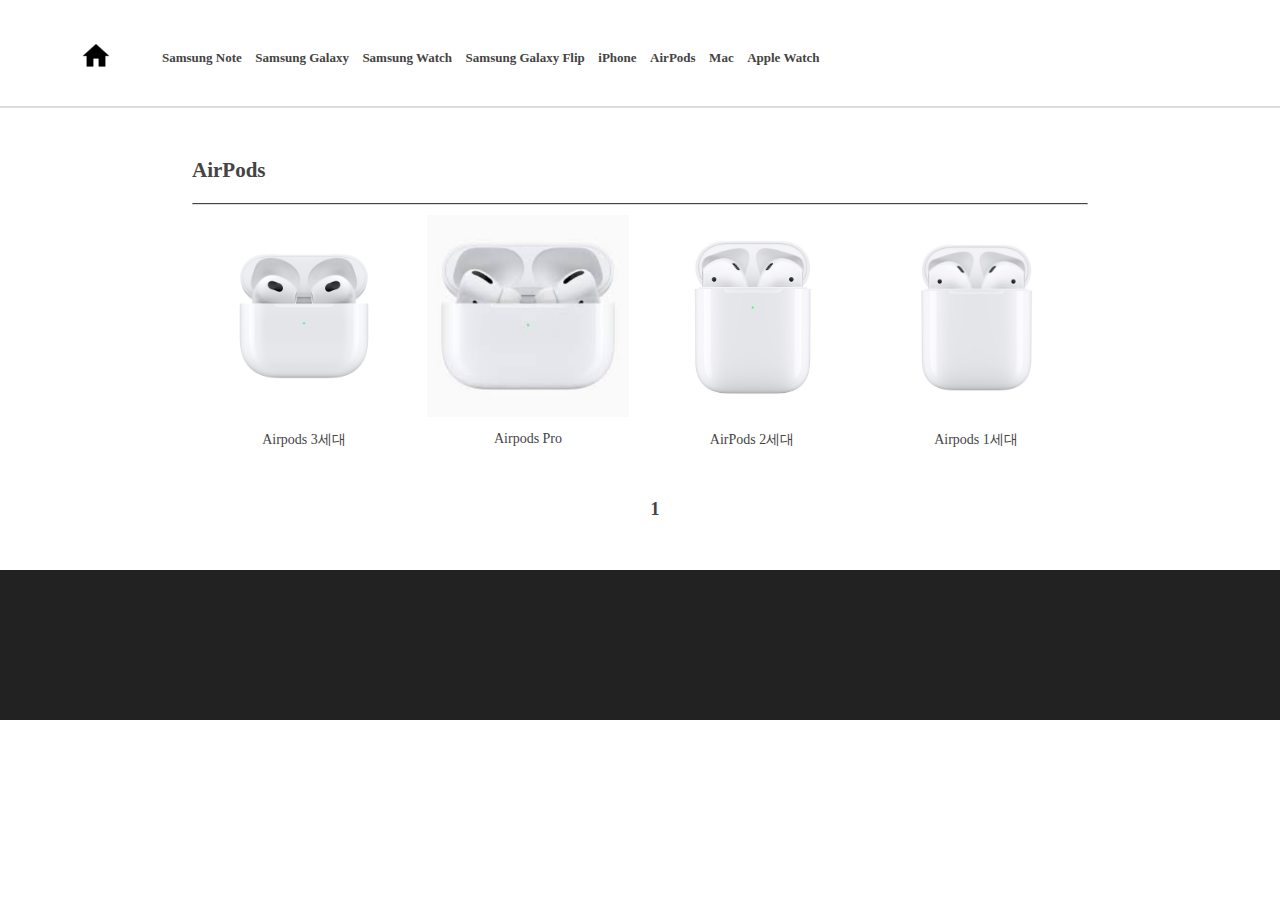
<file: iApod.html>
<!DOCTYPE html>
<html lang="ko">
<head>
  <meta charset="UTF-8">
  <meta http-equiv="X-UA-Compatible" content="IE=edge">
  <meta name="viewport" content="width=device-width, initial-scale=1.0">
  <title>AirPods</title>
  <link href="./css/common.css" rel="stylesheet" type="text/css">
  <link href="./css/header.css" rel="stylesheet" type="text/css">
  <link href="./css/SGF.css" rel="stylesheet" type="text/css">
</head>
<body>
  <div id="container">
    <div id="header_top">
    </div>
    <header>
      <div id="header_left">
        <div id="main_logo"><a href="index.html"><img src="main_img/-home_90315.png"></a></div>
        <ul id="top_menu">
          <ul class="navi">
            <li><a href="./SN.html">Samsung Note</a></li>  
            <li><a href="./SG.html">Samsung Galaxy</a></li>
            <li><a href="./SW.html">Samsung Watch</a></li>
            <li><a href="./SGF.html">Samsung Galaxy Flip</a></li>
            <li><a href="./iP.html">iPhone</a></li>
            <li><a href="./iApod.html">AirPods</a></li>
            <li><a href="./iMac.html">Mac</a></li>
            <li><a href="./iAW.html">Apple Watch</a></li>
            
          </ul>
      </div>  
    </header>

    <main>
      <h2 id="title">AirPods</h2>
      <div id="list_category">
      </div>
      <div id="goods_list">
        <ul>
          <li>
            <div class="goods_img"><a href="https://www.apple.com/kr/airpods-3rd-generation/"><img src="./iP_img/Ap3nd.jpg"></a></div>
            <div class="goods_name"><a href="#">Airpods 3세대</a></div>
          </li>
          <li>
            <div class="goods_img"><a href="https://www.apple.com/kr/airpods-pro/"><img src="./iP_img/Appro_ccexpress.jpeg"></a></div>
            <div class="goods_name"><a href="#">Airpods Pro</a></div>
          </li>
          <li>
            <div class="goods_img"><a href="https://www.apple.com/kr/airpods-2nd-generation/"><img src="./iP_img/Ap2nd.jpg"></a></div>
            <div class="goods_name"><a href="#">AirPods 2세대</a></div>
          </li>
          <li>
            <div class="goods_img"><a href="https://support.apple.com/kb/SP750?locale=ko_KR"><img src="./iP_img/Ap1st.jpg"></a></div>
            <div class="goods_name"><a href="#">Airpods 1세대</a></div>
          </li>
          <div class="clear"></div>
        </ul>
      </div>
      <div id="page_list">
        <span><a href="#">1</a></span>
      </div>
    </main>
    <div class="clear"></div>
    <footer>
    </footer>
  </div>
</body>
</html>
</file>
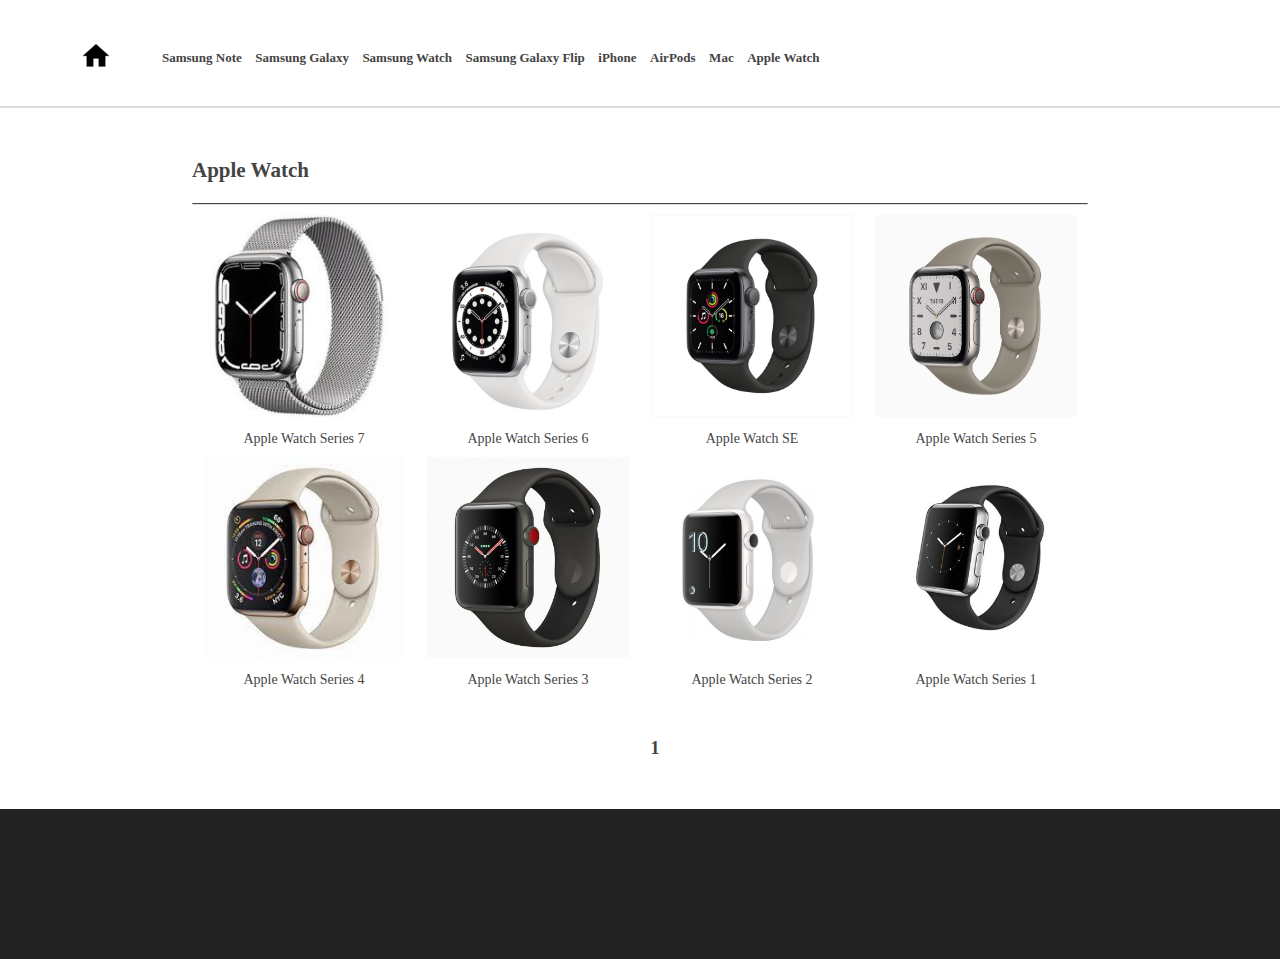
<file: iAW.html>
<!DOCTYPE html>
<html lang="ko">
<head>
  <meta charset="UTF-8">
  <meta http-equiv="X-UA-Compatible" content="IE=edge">
  <meta name="viewport" content="width=device-width, initial-scale=1.0">
  <title>Apple Watch</title>
  <link href="./css/common.css" rel="stylesheet" type="text/css">
  <link href="./css/header.css" rel="stylesheet" type="text/css">
  <link href="./css/SGF.css" rel="stylesheet" type="text/css">
</head>
<body>
  <div id="container">
    <div id="header_top">
    </div>
    <header>
      <div id="header_left">
        <div id="main_logo"><a href="index.html"><img src="main_img/-home_90315.png"></a></div>
        <ul id="top_menu">
          <ul class="navi">
            <li><a href="./SN.html">Samsung Note</a></li>  
            <li><a href="./SG.html">Samsung Galaxy</a></li>
            <li><a href="./SW.html">Samsung Watch</a></li>
            <li><a href="./SGF.html">Samsung Galaxy Flip</a></li>
            <li><a href="./iP.html">iPhone</a></li>
            <li><a href="./iApod.html">AirPods</a></li>
            <li><a href="./iMac.html">Mac</a></li>
            <li><a href="./iAW.html">Apple Watch</a></li>
            
          </ul>
      </div> 
    </header>

    <main>
      <h2 id="title">Apple Watch</h2>
      <div id="list_category">
      </div>
      <div id="goods_list">
        <ul>
          <li>
            <div class="goods_img"><a href="https://www.apple.com/kr/apple-watch-series-7/"><img src="./iP_img/iaw7.jpg"></a></div>
            <div class="goods_name"><a href="#">Apple Watch Series 7</a></div>
          </li>
          <li>
            <div class="goods_img"><a href="https://www.apple.com/kr/apple-watch-series-6/"><img src="./iP_img/iaw6.jpg"></a></div>
            <div class="goods_name"><a href="#">Apple Watch Series 6</a></div>
          </li>
          <li>
            <div class="goods_img"><a href="https://www.apple.com/kr/apple-watch-se/"><img src="./iP_img/iawse.jpg"></a></div>
            <div class="goods_name"><a href="#">Apple Watch SE</a></div>
          </li>
          <li>
            <div class="goods_img"><a href="https://support.apple.com/kb/SP808?viewlocale=ko_KR&locale=en_US"><img src="./iP_img/iaw5.jpg"></a></div>
            <div class="goods_name"><a href="#">Apple Watch Series 5</a></div>
          </li>
          <div class="clear"></div>
          <li>
            <div class="goods_img"><a href="https://support.apple.com/kb/SP778?viewlocale=ko_KR&locale=ko_KR"><img src="./iP_img/iaw4.jpg"></a></div>
            <div class="goods_name"><a href="#">Apple Watch Series 4</a></div>
          </li>
          <li>
            <div class="goods_img"><a href="https://www.apple.com/kr/apple-watch-series-3/"><img src="./iP_img/iaw3_ccexpress.jpeg"></a></div>
            <div class="goods_name"><a href="#">Apple Watch Series 3</a></div>
          </li>
          <li>  
            <div class="goods_img"><a href="https://support.apple.com/kb/SP746?viewlocale=ko_KR&locale=pl_PL"><img src="./iP_img/iaw2_ccexpress.jpeg"></a></div>
            <div class="goods_name"><a href="#">Apple Watch Series 2</a></div>
          </li>
          <li>
            <div class="goods_img"><a href="https://support.apple.com/kb/SP736?viewlocale=ko_KR&locale=fr_CH"><img src="./iP_img/iaw1.jpg"></a></div>
            <div class="goods_name"><a href="#">Apple Watch Series 1</a></div>
          </li>
          <div class="clear"></div>
        </ul>
      </div>
      <div id="page_list">
        <span><a href="#">1</a></span>
      </div>
    </main>
    <div class="clear"></div>
    <footer>
    </footer>
  </div>
</body>
</html>
</file>
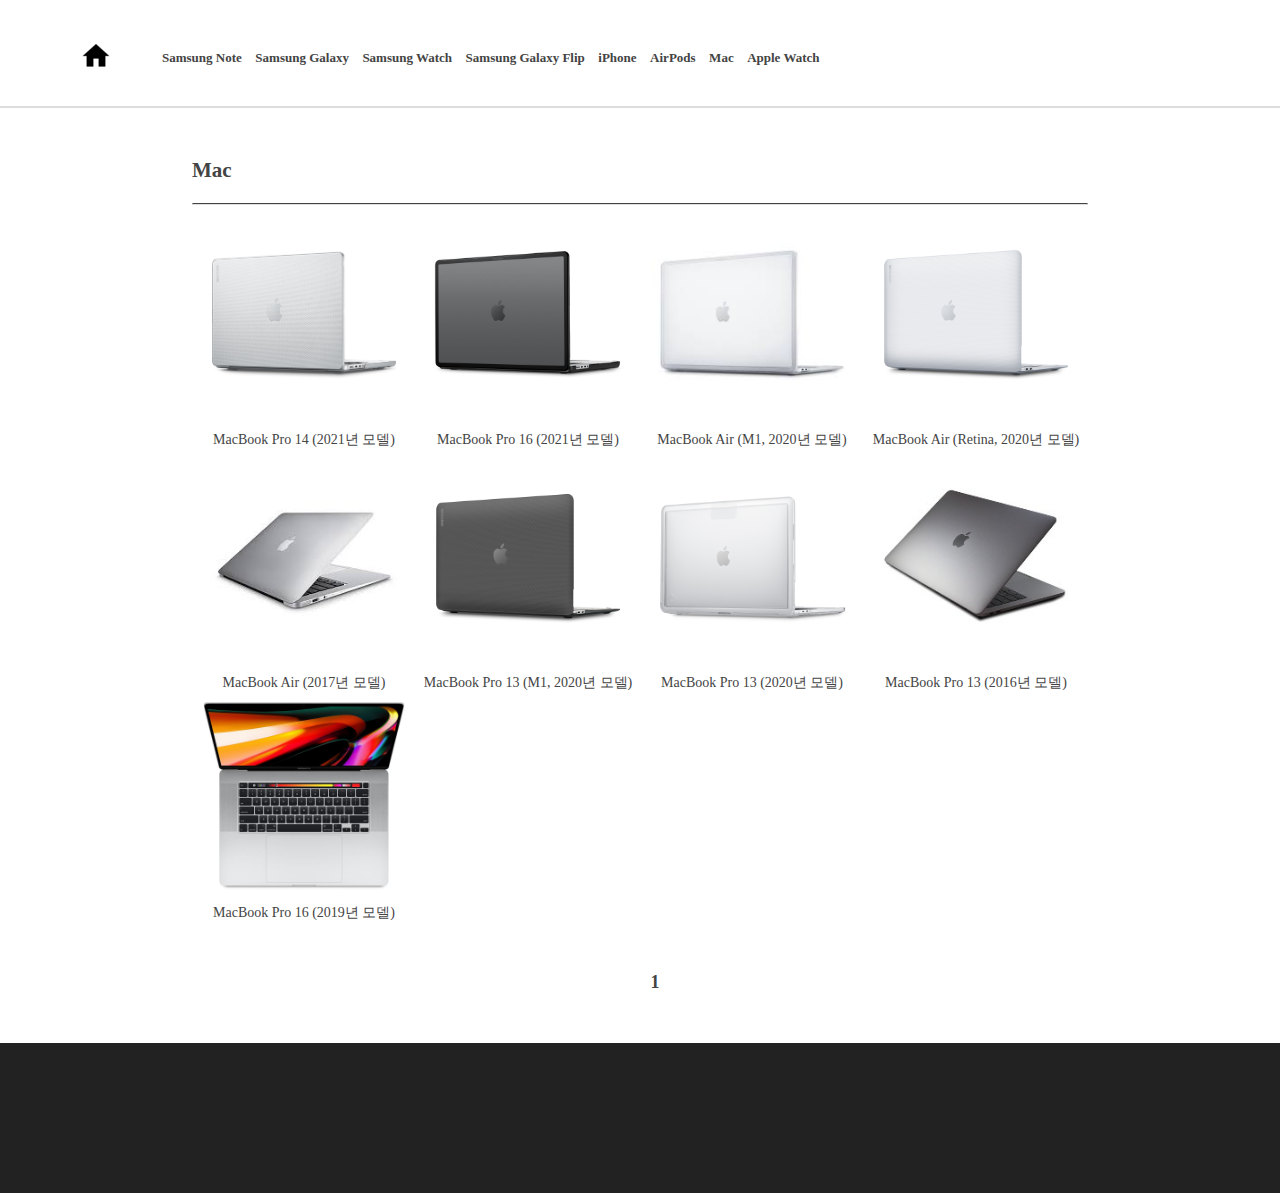
<file: iMac.html>
<!DOCTYPE html>
<html lang="ko">
<head>
  <meta charset="UTF-8">
  <meta http-equiv="X-UA-Compatible" content="IE=edge">
  <meta name="viewport" content="width=device-width, initial-scale=1.0">
  <title>iMac</title>
  <link href="./css/common.css" rel="stylesheet" type="text/css">
  <link href="./css/header.css" rel="stylesheet" type="text/css">
  <link href="./css/SGF.css" rel="stylesheet" type="text/css">
</head>
<body>
  <div id="container">
    <div id="header_top">
    </div>
    <header>
      <div id="header_left">
        <div id="main_logo"><a href="index.html"><img src="main_img/-home_90315.png"></a></div>
        <ul id="top_menu">
          <ul class="navi">
            <li><a href="./SN.html">Samsung Note</a></li>  
            <li><a href="./SG.html">Samsung Galaxy</a></li>
            <li><a href="./SW.html">Samsung Watch</a></li>
            <li><a href="./SGF.html">Samsung Galaxy Flip</a></li>
            <li><a href="./iP.html">iPhone</a></li>
            <li><a href="./iApod.html">AirPods</a></li>
            <li><a href="./iMac.html">Mac</a></li>
            <li><a href="./iAW.html">Apple Watch</a></li>
            
          </ul>
      </div>
    </header>

    <main>
      <h2 id="title">Mac</h2>
      <div id="list_category">
      </div>
      <div id="goods_list">
        <ul>
          <li>
            <div class="goods_img"><a href="https://www.apple.com/kr/macbook-pro-14-and-16/"><img src="./iP_img/mbpro142021.jpg"></a></div>
            <div class="goods_name"><a href="#">MacBook Pro 14 (2021년 모델)</a></div>
          </li>
          <li>
            <div class="goods_img"><a href="https://www.apple.com/kr/macbook-pro-14-and-16/"><img src="./iP_img/mbp162021.jpg"></a></div>
            <div class="goods_name"><a href="#">MacBook Pro 16 (2021년 모델)</a></div>
          </li>
          <li>
            <div class="goods_img"><a href="https://www.apple.com/kr/macbook-air/"><img src="./iP_img/mbam2020.jpg"></a></div>
            <div class="goods_name"><a href="#">MacBook Air (M1, 2020년 모델)</a></div>
          </li>
          <li>
            <div class="goods_img"><a href="https://support.apple.com/ko-kr/HT201862"><img src="./iP_img/mbar2020.jpg"></a></div>
            <div class="goods_name"><a href="#">MacBook Air (Retina, 2020년 모델)</a></div>
          </li>
          <div class="clear"></div>
          <li>
            <div class="goods_img"><a href="https://support.apple.com/ko-kr/HT201862"><img src="./iP_img/mba2017.jpg"></a></div>
            <div class="goods_name"><a href="#">MacBook Air (2017년 모델)</a></div>
          </li>
          <li>
            <div class="goods_img"><a href="https://www.apple.com/kr/macbook-pro-13/"><img src="./iP_img/mbp13m12020.jpg"></a></div>
            <div class="goods_name"><a href="#">MacBook Pro 13 (M1, 2020년 모델)</a></div>
          </li>
          <li>
            <div class="goods_img"><a href="https://support.apple.com/kb/SP818?locale=ko_KR"><img src="./iP_img/mbp132020.jpg"></a></div>
            <div class="goods_name"><a href="#">MacBook Pro 13 (2020년 모델)</a></div>
          </li>
          <li>
            <div class="goods_img"><a href="https://support.apple.com/kb/SP748?locale=ko_KR"><img src="./iP_img/mbp132016_ccexpress.jpeg"></a></div>
            <div class="goods_name"><a href="#">MacBook Pro 13 (2016년 모델)</a></div>
          </li>
          <div class="clear"></div>
          <li>
            <div class="goods_img"><a href="https://support.apple.com/kb/SP809?locale=ko_KR"><img src="./iP_img/mbp162019.jpeg"></a></div>
            <div class="goods_name"><a href="#">MacBook Pro 16 (2019년 모델)</a></div>
          </li>
          <div class="clear"></div>
        </ul>
      </div>
      <div id="page_list">
        <span><a href="#">1</a></span>
      </div>
    </main>
    <div class="clear"></div>
    <footer>
    </footer>
  </div>
</body>
</html>
</file>
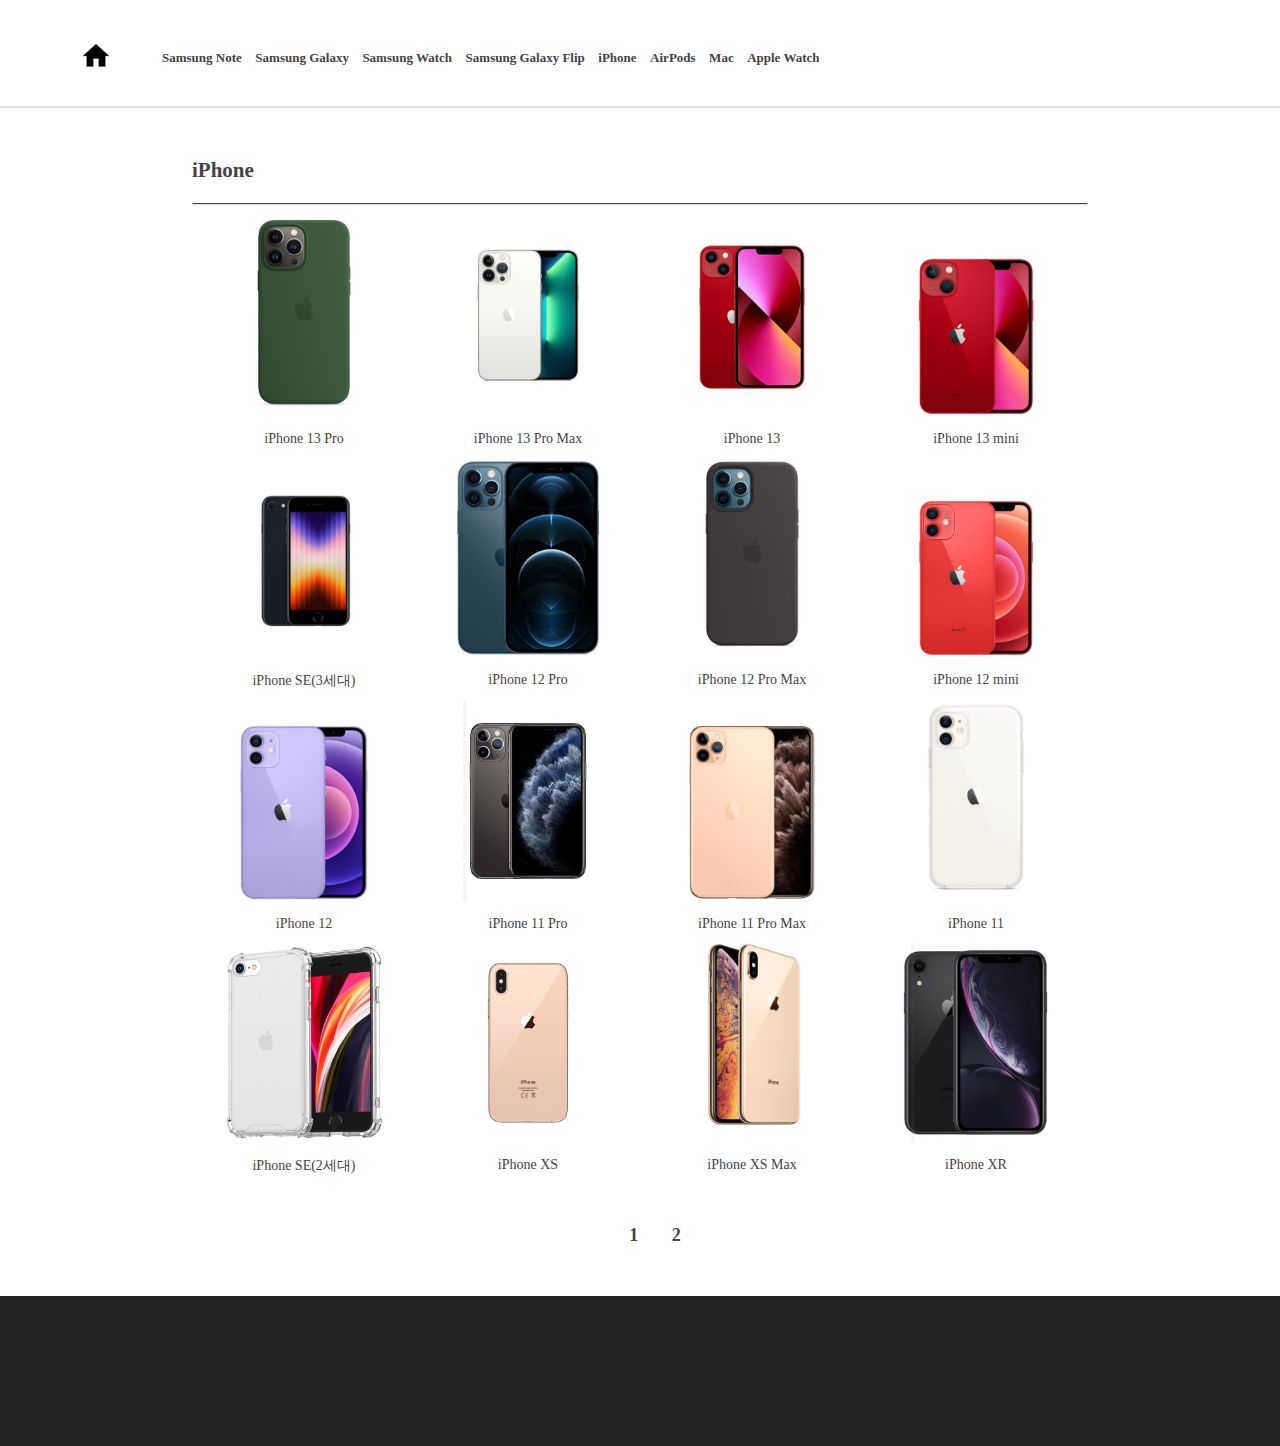
<file: iP.html>
<!DOCTYPE html>
<html lang="ko">
<head>
  <meta charset="UTF-8">
  <meta http-equiv="X-UA-Compatible" content="IE=edge">
  <meta name="viewport" content="width=device-width, initial-scale=1.0">
  <title>iPhone</title>
  <link href="./css/common.css" rel="stylesheet" type="text/css">
  <link href="./css/header.css" rel="stylesheet" type="text/css">
  <link href="./css/SGF.css" rel="stylesheet" type="text/css">
</head>
<body>
  <div id="container">
    <div id="header_top">
    </div>
    <header>
      <div id="header_left">
        <div id="main_logo"><a href="index.html"><img src="main_img/-home_90315.png"></a></div>
        <ul id="top_menu">
          <ul class="navi">
            <li><a href="./SN.html">Samsung Note</a></li>  
            <li><a href="./SG.html">Samsung Galaxy</a></li>
            <li><a href="./SW.html">Samsung Watch</a></li>
            <li><a href="./SGF.html">Samsung Galaxy Flip</a></li>
            <li><a href="./iP.html">iPhone</a></li>
            <li><a href="./iApod.html">AirPods</a></li>
            <li><a href="./iMac.html">Mac</a></li>
            <li><a href="./iAW.html">Apple Watch</a></li>
            
          </ul>
      </div>  
    </header>

    <main>
      <h2 id="title">iPhone</h2>
      <div id="list_category">
      </div>
      <div id="goods_list">
        <ul>
          <li>
            <div class="goods_img"><a href="https://www.apple.com/kr/iphone-13-pro/"><img src="./iP_img/ip13p.jpg"></a></div>
            <div class="goods_name"><a href="#">iPhone 13 Pro</a></div>
          </li>
          <li>
            <div class="goods_img"><a href="https://www.apple.com/kr/iphone-13-pro/"><img src="./iP_img/ip13pm.jpg"></a></div>
            <div class="goods_name"><a href="#">iPhone 13 Pro Max</a></div>
          </li>
          <li>
            <div class="goods_img"><a href="https://www.apple.com/kr/iphone-13/"><img src="./iP_img/ip13__ccexpress.jpeg"></a></div>
            <div class="goods_name"><a href="#">iPhone 13</a></div>
          </li>
          <li>
            <div class="goods_img"><a href="https://www.apple.com/kr/iphone-13/"><img src="./iP_img/ip13m_ccexpress.jpeg"></a></div>
            <div class="goods_name"><a href="#">iPhone 13 mini</a></div>
          </li>
          <div class="clear"></div>
          <li>
            <div class="goods_img"><a href="https://www.apple.com/kr/iphone-se/"><img src="./iP_img/ipse3_ccexpress.jpeg"></a></div>
            <div class="goods_name"><a href="#">iPhone SE(3세대)</a></div>
          </li>
          <li>
            <div class="goods_img"><a href="https://support.apple.com/kb/SP831?locale=ko_KR"><img src="./iP_img/ip12p_ccexpress.jpeg"></a></div>
            <div class="goods_name"><a href="#">iPhone 12 Pro</a></div>
          </li>
          <li>
            <div class="goods_img"><a href="https://support.apple.com/kb/SP832?locale=ko_KR"><img src="./iP_img/ip12pm_ccexpress.jpeg"></a></div>
            <div class="goods_name"><a href="#">iPhone 12 Pro Max</a></div>
          </li>
          <li>
            <div class="goods_img"><a href="https://www.apple.com/kr/iphone-12/key-features/"><img src="./iP_img/ip12m_ccexpress.jpeg"></a></div>
            <div class="goods_name"><a href="#">iPhone 12 mini</a></div>
          </li>
          <div class="clear"></div>
          <li>
            <div class="goods_img"><a href="https://www.apple.com/kr/iphone-12/key-features/"><img src="./iP_img/ip12_ccexpress.jpeg"></a></div>
            <div class="goods_name"><a href="#">iPhone 12</a></div>
          </li>
          <li>
            <div class="goods_img"><a href="https://support.apple.com/kb/SP805?locale=ko_KR"><img src="./iP_img/ip11p.jpg"></a></div>
            <div class="goods_name"><a href="#">iPhone 11 Pro</a></div>
          </li>
          <li>
            <div class="goods_img"><a href="https://support.apple.com/kb/SP806?locale=ko_KR"><img src="./iP_img/ip11pm.jpg"></a></div>
            <div class="goods_name"><a href="#">iPhone 11 Pro Max</a></div>
          </li>
          <li>
            <div class="goods_img"><a href="https://www.apple.com/kr/iphone-11/specs/"><img src="./iP_img/ip11.jpg"></a></div>
            <div class="goods_name"><a href="#">iPhone 11</a></div>
          </li>
          <div class="clear"></div>
          <li>
            <div class="goods_img"><a href="https://support.apple.com/kb/SP820?locale=ko_KR"><img src="./iP_img/ipse2.jpg"></a></div>
            <div class="goods_name"><a href="#">iPhone SE(2세대)</a></div>
          </li>
          <li>
            <div class="goods_img"><a href="https://support.apple.com/kb/SP779?locale=ko_KR"><img src="./iP_img/ipxs.jpg"></a></div>
            <div class="goods_name"><a href="#">iPhone XS</a></div>
          </li>
          <li>
            <div class="goods_img"><a href="https://support.apple.com/kb/SP780?locale=ko_KR"><img src="./iP_img/ipxsm.jpg"></a></div>
            <div class="goods_name"><a href="#">iPhone XS Max</a></div>
          </li>
          <li>
            <div class="goods_img"><a href="https://support.apple.com/kb/SP781?locale=ko_KR"><img src="./iP_img/ipxr.jpg"></a></div>
            <div class="goods_name"><a href="#">iPhone XR</a></div>
          </li>
          <div class="clear"></div>
        </ul>
      </div>
      <div id="page_list">
        <span><a href="./iP.html">1</a></span>
        <span><a href="./iPp2.html">2</a></span>
      </div>
    </main>
    <div class="clear"></div>
    <footer>
    </footer>
  </div>
</body>
</html>
</file>
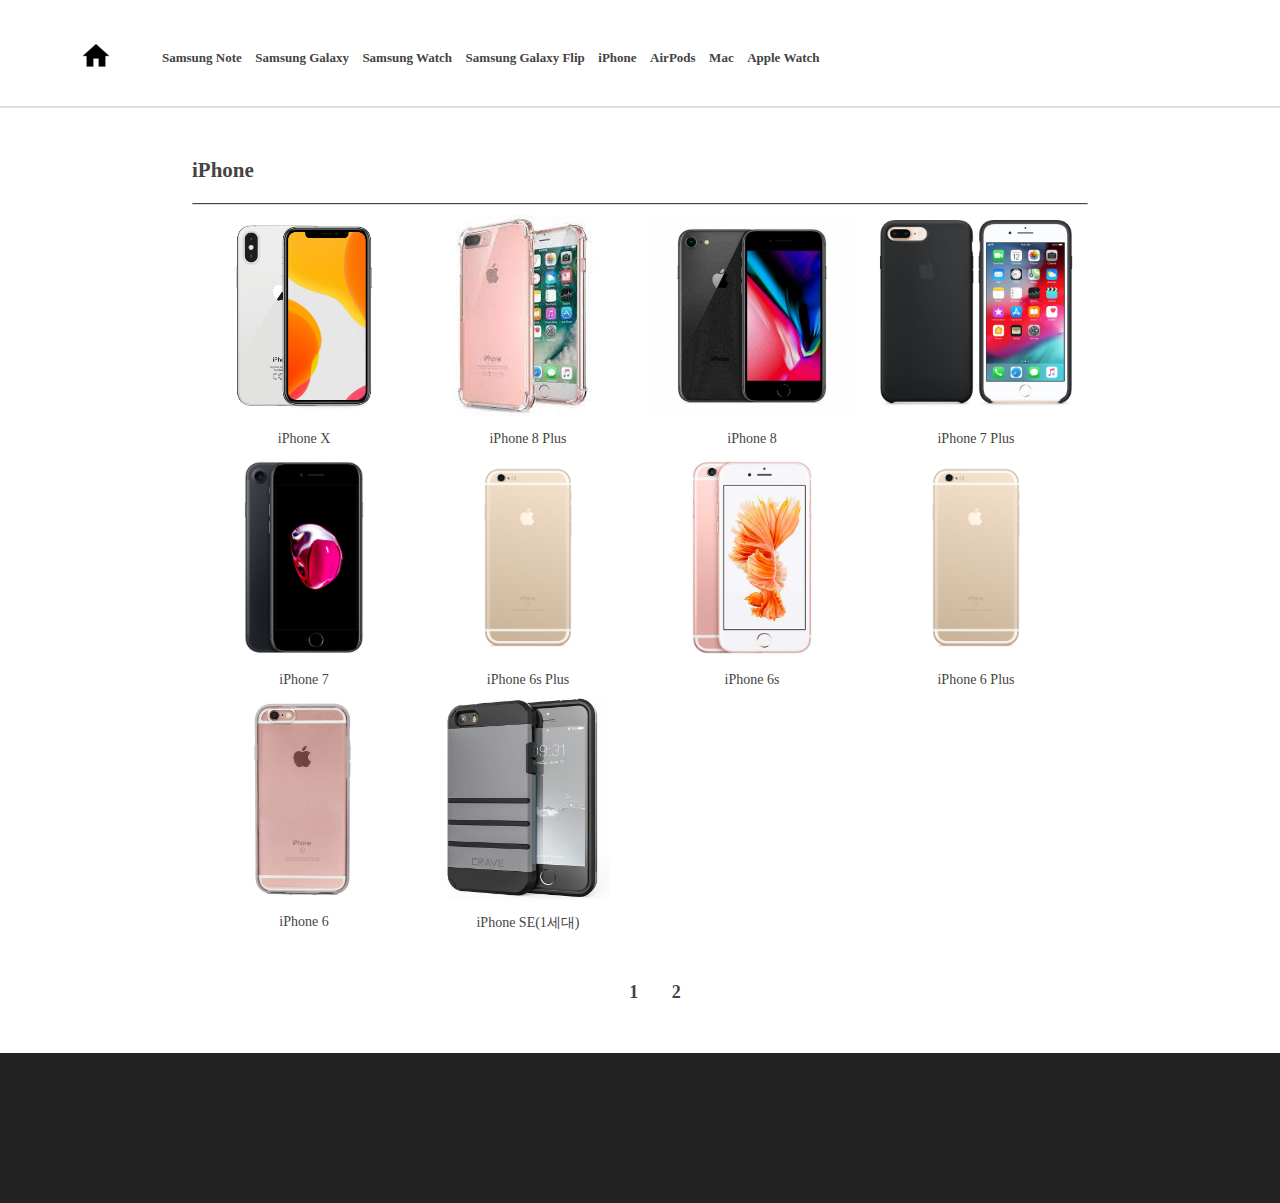
<file: iPp2.html>
<!DOCTYPE html>
<html lang="ko">
<head>
  <meta charset="UTF-8">
  <meta http-equiv="X-UA-Compatible" content="IE=edge">
  <meta name="viewport" content="width=device-width, initial-scale=1.0">
  <title>iPhone</title>
  <link href="./css/common.css" rel="stylesheet" type="text/css">
  <link href="./css/header.css" rel="stylesheet" type="text/css">
  <link href="./css/SGF.css" rel="stylesheet" type="text/css">
</head>
<body>
  <div id="container">
    <div id="header_top">
    </div>
    <header>
      <div id="header_left">
        <div id="main_logo"><a href="index.html"><img src="main_img/-home_90315.png"></a></div>
        <ul id="top_menu">
          <ul class="navi">
            <li><a href="./SN.html">Samsung Note</a></li>  
            <li><a href="./SG.html">Samsung Galaxy</a></li>
            <li><a href="./SW.html">Samsung Watch</a></li>
            <li><a href="./SGF.html">Samsung Galaxy Flip</a></li>
            <li><a href="./iP.html">iPhone</a></li>
            <li><a href="./iApod.html">AirPods</a></li>
            <li><a href="./iMac.html">Mac</a></li>
            <li><a href="./iAW.html">Apple Watch</a></li>
            
          </ul>
      </div>
    </header>

    <main>
      <h2 id="title">iPhone</h2>
      <div id="list_category">
      </div>
      <div id="goods_list">
        <ul>
          <li>
            <div class="goods_img"><a href="https://support.apple.com/kb/SP770?locale=ko_KR"><img src="./iP_img/ipx.jpg"></a></div>
            <div class="goods_name"><a href="#">iPhone X</a></div>
          </li>
          <li>
            <div class="goods_img"><a href="https://support.apple.com/kb/SP768?locale=ko_KR"><img src="./iP_img/ip8p.jpg"></a></div>
            <div class="goods_name"><a href="#">iPhone 8 Plus</a></div>
          </li>
          <li>
            <div class="goods_img"><a href="https://support.apple.com/kb/SP767?locale=ko_KR"><img src="./iP_img/ip8.jpg"></a></div>
            <div class="goods_name"><a href="#">iPhone 8</a></div>
          </li>
          <li>
            <div class="goods_img"><a href="https://support.apple.com/kb/SP744?locale=ko_KR"><img src="./iP_img/ip7p.jpg"></a></div>
            <div class="goods_name"><a href="#">iPhone 7 Plus</a></div>
          </li>
          <div class="clear"></div>
          <li>
            <div class="goods_img"><a href="https://support.apple.com/kb/SP743?locale=ko_KR"><img src="./iP_img/ip7.jpg"></a></div>
            <div class="goods_name"><a href="#">iPhone 7</a></div>
          </li>
          <li>
            <div class="goods_img"><a href="https://support.apple.com/kb/SP727?locale=ko_KR&viewlocale=ko_KR"><img src="./iP_img/ip6p.jpg"></a></div>
            <div class="goods_name"><a href="#">iPhone 6s Plus</a></div>
          </li>
          <li>
            <div class="goods_img"><a href="https://support.apple.com/kb/SP726?locale=ko_KR"><img src="./iP_img/ip6s.jpg"></a></div>
            <div class="goods_name"><a href="#">iPhone 6s</a></div>
          </li>
          <li>
            <div class="goods_img"><a href="https://support.apple.com/kb/sp706?locale=ko_KR"><img src="./iP_img/ip6p.jpg"></a></div>
            <div class="goods_name"><a href="#">iPhone 6 Plus</a></div>
          </li>
          <div class="clear"></div>
          <li>
            <div class="goods_img"><a href="https://support.apple.com/kb/SP705?locale=ko_KR"><img src="./iP_img/ip6.jpg"></a></div>
            <div class="goods_name"><a href="#">iPhone 6</a></div>
          </li>
          <li>
            <div class="goods_img"><a href="https://support.apple.com/kb/SP738?locale=ko_KR"><img src="./iP_img/ipse1.jpg"></a></div>
            <div class="goods_name"><a href="#">iPhone SE(1세대)</a></div>
          </li>
          <div class="clear"></div>
        </ul>
      </div>
      <div id="page_list">
        <span><a href="./iP.html">1</a></span>
        <span><a href="./iPp2.html">2</a></span>
      </div>
    </main>
    <div class="clear"></div>
    <footer>
    </footer>
  </div>
</body>
</html>
</file>
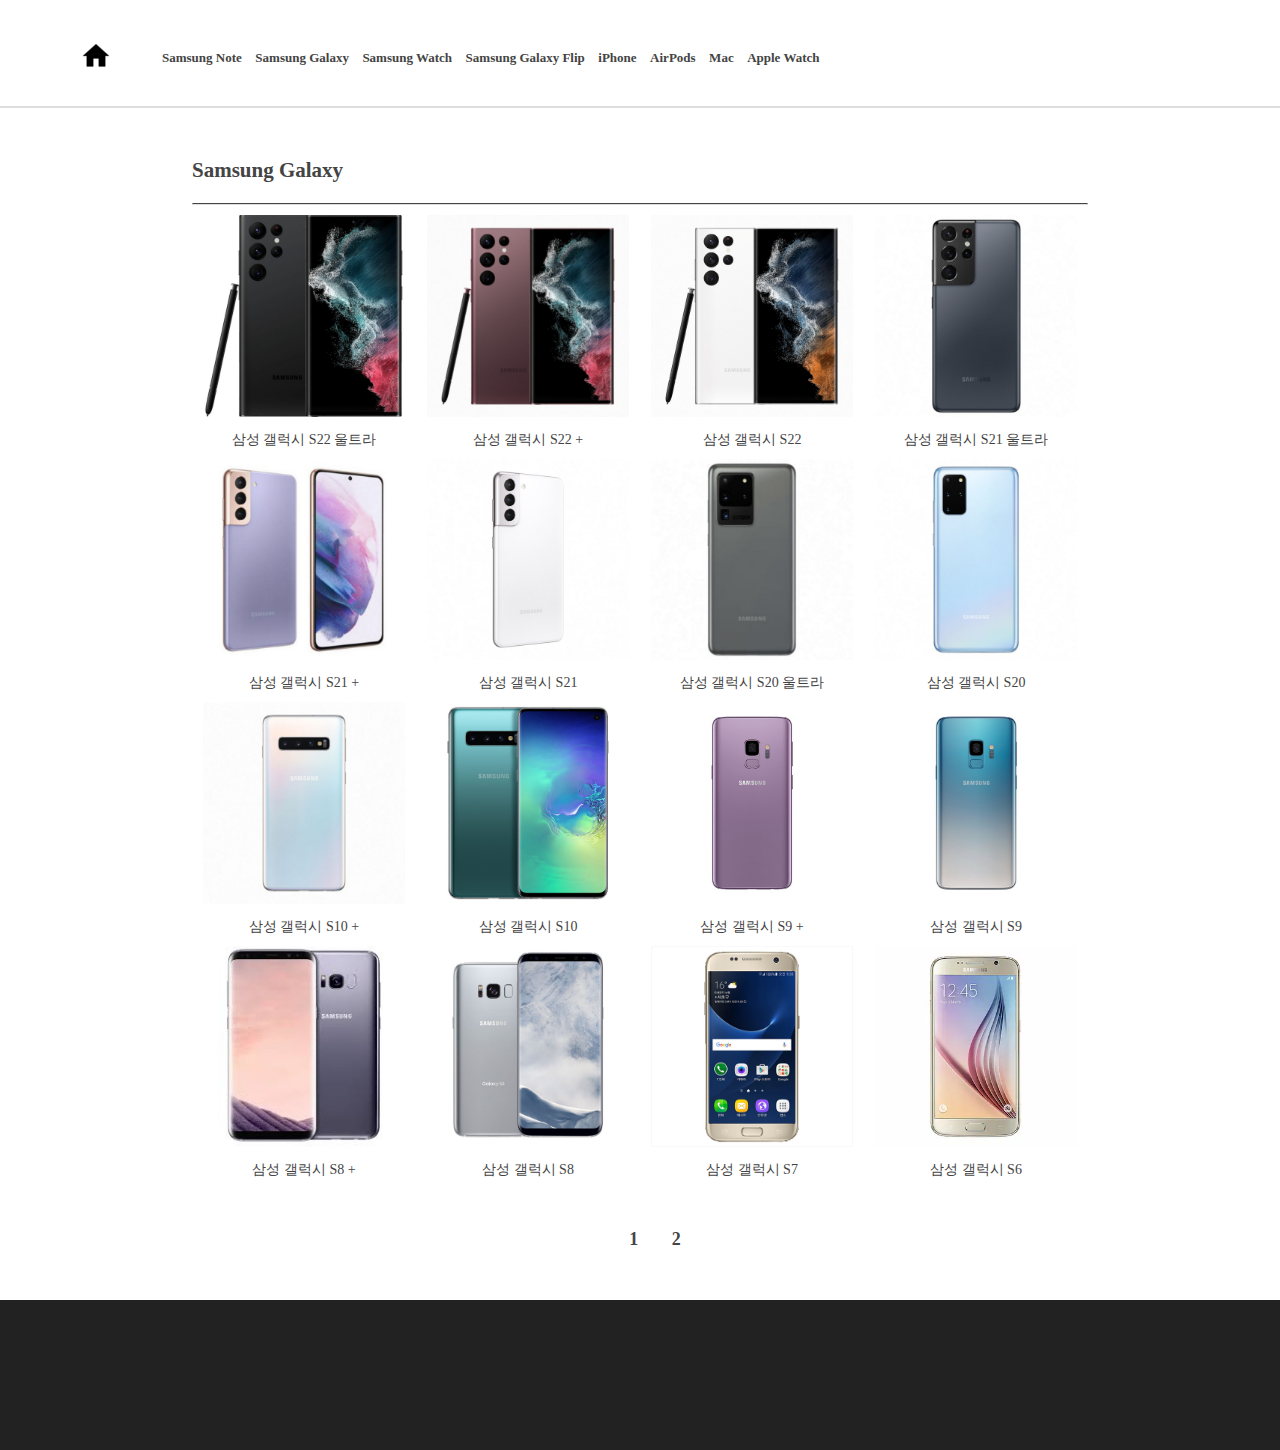
<file: SG.html>
<!DOCTYPE html>
<html lang="ko">
<head>
  <meta charset="UTF-8">
  <meta http-equiv="X-UA-Compatible" content="IE=edge">
  <meta name="viewport" content="width=device-width, initial-scale=1.0">
  <title>Samsung Galaxy</title>
  <link href="./css/common.css" rel="stylesheet" type="text/css">
  <link href="./css/header.css" rel="stylesheet" type="text/css">
  <link href="./css/SGF.css" rel="stylesheet" type="text/css">
</head>
<body>
  <div id="container">
    <div id="header_top">
    </div>
    <header>
      <div id="header_left">
        <div id="main_logo"><a href="index.html"><img src="main_img/-home_90315.png"></a></div>
        <ul id="top_menu">
          <ul class="navi">
            <li><a href="./SN.html">Samsung Note</a></li>  
            <li><a href="./SG.html">Samsung Galaxy</a></li>
            <li><a href="./SW.html">Samsung Watch</a></li>
            <li><a href="./SGF.html">Samsung Galaxy Flip</a></li>
            <li><a href="./iP.html">iPhone</a></li>
            <li><a href="./iApod.html">AirPods</a></li>
            <li><a href="./iMac.html">Mac</a></li>
            <li><a href="./iAW.html">Apple Watch</a></li>
            
          </ul>
      </div> 
    </header>

    <main>
      <h2 id="title">Samsung Galaxy</h2>
      <div id="list_category">
      </div>
      <div id="goods_list">
        <ul>
          <li>
            <div class="goods_img"><a href="https://www.samsung.com/sec/smartphones/galaxy-s22-ultra/"><img src="./Smg_img/SG22U_ccexpress.jpeg"></a></div>
            <div class="goods_name"><a href="#">삼성 갤럭시 S22 울트라</a></div>
          </li>
          <li>
            <div class="goods_img"><a href="https://www.samsung.com/sec/galaxy-s22/launching/?cid=sec_paid_ppc_google_f1h22_ecommerce_searchad_text_galaxy-f1h22-rainbow-2022_%EA%B0%A4%EB%9F%AD%EC%8B%9CS22&utm_source=google&utm_medium=searchad&utm_campaign=f1h22&utm_keyword=%EA%B0%A4%EB%9F%AD%EC%8B%9CS22&_AT=000202C801AD033E9F5B&gclid=EAIaIQobChMI8cyNl_vb9gIViTMqCh3XBQFtEAAYASAAEgJykvD_BwE"><img src="./Smg_img/SG22+_ccexpress.jpeg"></a></div>
            <div class="goods_name"><a href="#">삼성 갤럭시 S22 +</a></div>
          </li>
          <li>
            <div class="goods_img"><a href="https://www.samsung.com/sec/galaxy-s22/launching/?cid=sec_paid_ppc_google_f1h22_ecommerce_searchad_text_galaxy-f1h22-rainbow-2022_%EA%B0%A4%EB%9F%AD%EC%8B%9CS22&utm_source=google&utm_medium=searchad&utm_campaign=f1h22&utm_keyword=%EA%B0%A4%EB%9F%AD%EC%8B%9CS22&_AT=000202C801AD033E9F5B&gclid=EAIaIQobChMI8cyNl_vb9gIViTMqCh3XBQFtEAAYASAAEgJykvD_BwE"><img src="./Smg_img/SG22_ccexpress.jpeg"></a></div>
            <div class="goods_name"><a href="#">삼성 갤럭시 S22</a></div>
          </li>
          <li>
            <div class="goods_img"><a href="https://www.samsung.com/sec/smartphones/galaxy-s21-ultra-5g/"><img src="./Smg_img/SG21U_ccexpress.jpeg"></a></div>
            <div class="goods_name"><a href="#">삼성 갤럭시 S21 울트라</a></div>
          </li>
          <div class="clear"></div>
          <li>
            <div class="goods_img"><a href="https://www.samsung.com/sec/smartphones/galaxy-s21-5g/"><img src="./Smg_img/SG21+_ccexpress.jpeg"></a></div>
            <div class="goods_name"><a href="#">삼성 갤럭시 S21 +</a></div>
          </li>
          <li>
            <div class="goods_img"><a href="https://www.samsung.com/sec/smartphones/galaxy-s21-5g/"><img src="./Smg_img/SG21_ccexpress.jpeg"></a></div>
            <div class="goods_name"><a href="#">삼성 갤럭시 S21</a></div>
          </li>
          <li>
            <div class="goods_img"><a href="https://www.samsung.com/sec/business/smartphones/galaxy-s20/"><img src="./Smg_img/SG20U_ccexpress.jpeg"></a></div>
            <div class="goods_name"><a href="#">삼성 갤럭시 S20 울트라</a></div>
          </li>
          <li>
            <div class="goods_img"><a href="https://www.samsung.com/sec/business/smartphones/galaxy-s20/"><img src="./Smg_img/SG20_ccexpress.jpeg"></a></div>
            <div class="goods_name"><a href="#">삼성 갤럭시 S20</a></div>
          </li>
          <div class="clear"></div>
          <li>
            <div class="goods_img"><a href="https://www.samsung.com/sec/galaxys10/"><img src="./Smg_img/SG10+_ccexpress.jpeg"></a></div>
            <div class="goods_name"><a href="#">삼성 갤럭시 S10 +</a></div>
          </li>
          <li>
            <div class="goods_img"><a href="https://www.samsung.com/sec/galaxys10/"><img src="./Smg_img/SG10.jpg"></a></div>
            <div class="goods_name"><a href="#">삼성 갤럭시 S10</a></div>
          </li>
          <li>
            <div class="goods_img"><a href="https://www.samsung.com/sec/business/smartphones/galaxy-s9/"><img src="./Smg_img/SG9+_ccexpress.jpeg"></a></div>
            <div class="goods_name"><a href="#">삼성 갤럭시 S9 +</a></div>
          </li>
          <li>
            <div class="goods_img"><a href="https://www.samsung.com/sec/business/smartphones/galaxy-s9/"><img src="./Smg_img/SG9_ccexpress.jpeg"></a></div>
            <div class="goods_name"><a href="#">삼성 갤럭시 S9</a></div>
          </li>
          <div class="clear"></div>
          <li>
            <div class="goods_img"><a href="https://www.samsung.com/sec/business/smartphones/galaxy-s8-plus/"><img src="./Smg_img/SG8+_ccexpress.jpeg"></a></div>
            <div class="goods_name"><a href="#">삼성 갤럭시 S8 +</a></div>
          </li>
          <li>
            <div class="goods_img"><a href="https://www.samsung.com/sec/business/smartphones/galaxy-s8-plus/"><img src="./Smg_img/SG8__ccexpress.jpeg"></a></div>
            <div class="goods_name"><a href="#">삼성 갤럭시 S8</a></div>
          </li>
          <li>
            <div class="goods_img"><a href="https://www.samsung.com/sec/support/model/SM-G930SZDESKO/"><img src="./Smg_img/SG7.jpg"></a></div>
            <div class="goods_name"><a href="#">삼성 갤럭시 S7</a></div>
          </li>
          <li>
            <div class="goods_img"><a href="https://www.samsung.com/sec/support/model/SM-G920SZBESKO/"><img src="./Smg_img/SG6.jpg"></a></div>
            <div class="goods_name"><a href="#">삼성 갤럭시 S6</a></div>
          </li>
          <div class="clear"></div>
        </ul>
      </div>
      <div id="page_list">
        <span><a href="./SG.html">1</a></span>
        <span><a href="./SGp2.html">2</a></span>
      </div>  
    </main>
    <div class="clear"></div>
    <footer>
    </footer>
  </div>
</body>
</html>
</file>
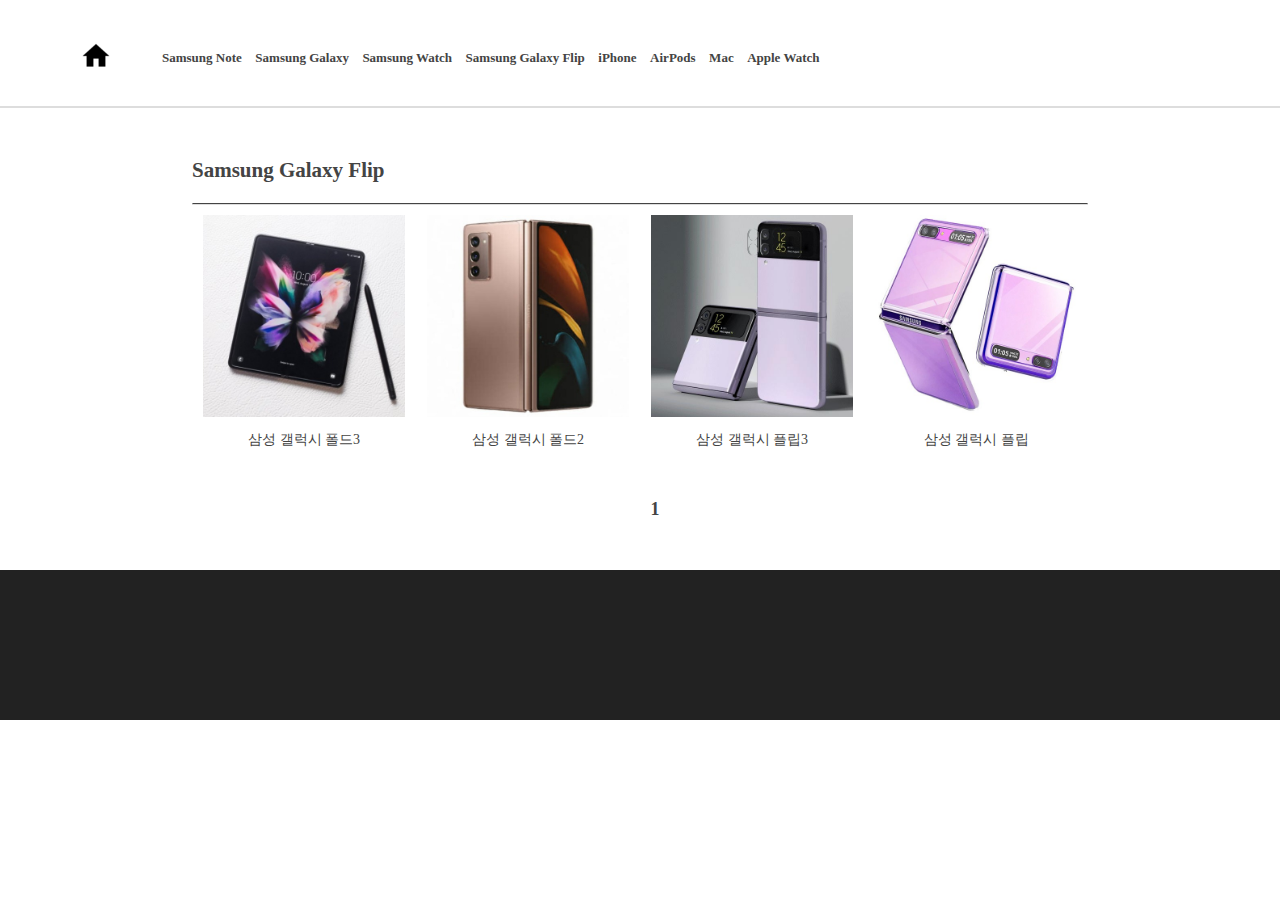
<file: SGF.html>
<!DOCTYPE html>
<html lang="ko">
<head>
  <meta charset="UTF-8">
  <meta http-equiv="X-UA-Compatible" content="IE=edge">
  <meta name="viewport" content="width=device-width, initial-scale=1.0">
  <title>Samsung Galaxy Flip</title>
  <link href="./css/common.css" rel="stylesheet" type="text/css">
  <link href="./css/header.css" rel="stylesheet" type="text/css">
  <link href="./css/SGF.css" rel="stylesheet" type="text/css">
</head>
<body>
  <div id="container">
    <header>
      <div id="header_left">
        <div id="main_logo"><a href="index.html"><img src="main_img/-home_90315.png"></a></div>
        <ul id="top_menu">
          <ul class="navi">
            <li><a href="./SN.html">Samsung Note</a></li>  
            <li><a href="./SG.html">Samsung Galaxy</a></li>
            <li><a href="./SW.html">Samsung Watch</a></li>
            <li><a href="./SGF.html">Samsung Galaxy Flip</a></li>
            <li><a href="./iP.html">iPhone</a></li>
            <li><a href="./iApod.html">AirPods</a></li>
            <li><a href="./iMac.html">Mac</a></li>
            <li><a href="./iAW.html">Apple Watch</a></li>
          </ul>
      </div>
    </header>

    <main>
      <h2 id="title">Samsung Galaxy Flip</h2>
      <div id="list_category">
      </div>
      <div id="goods_list">
        <ul>
          <li>
            <div class="goods_img"><a href="https://www.samsung.com/sec/smartphones/galaxy-z-fold3-5g/"><img src="./Smg_img/Sgp3.jpeg"></a></div>
            <div class="goods_name"><a href="#">삼성 갤럭시 폴드3</a></div>
          </li>
          <li>
            <div class="goods_img"><a href="https://www.samsung.com/sec/smartphones/galaxy-z-fold2/"><img src="./Smg_img/Sgp2.jpeg"></a></div>
            <div class="goods_name"><a href="#">삼성 갤럭시 폴드2</a></div>
          </li>
          <li>
            <div class="goods_img"><a href="https://www.samsung.com/sec/smartphones/galaxy-z-flip3-5g/"><img src="./Smg_img/Sgf3.jpeg"></a></div>
            <div class="goods_name"><a href="#">삼성 갤럭시 플립3</a></div>
          </li>
          <li>
            <div class="goods_img"><a href="https://www.samsung.com/sec/smartphones/galaxy-z-flip/"><img src="./Smg_img/Sgf1.jpeg"></a></div>
            <div class="goods_name"><a href="#">삼성 갤럭시 플립</a></div>
          </li>
          <div class="clear"></div>
        </ul>
      </div>
      <div id="page_list">
        <span><a href="#">1</a></span>
      </div>
    </main>
    <div class="clear"></div>
    <footer>
    </footer>
  </div>
</body>
</html>
</file>
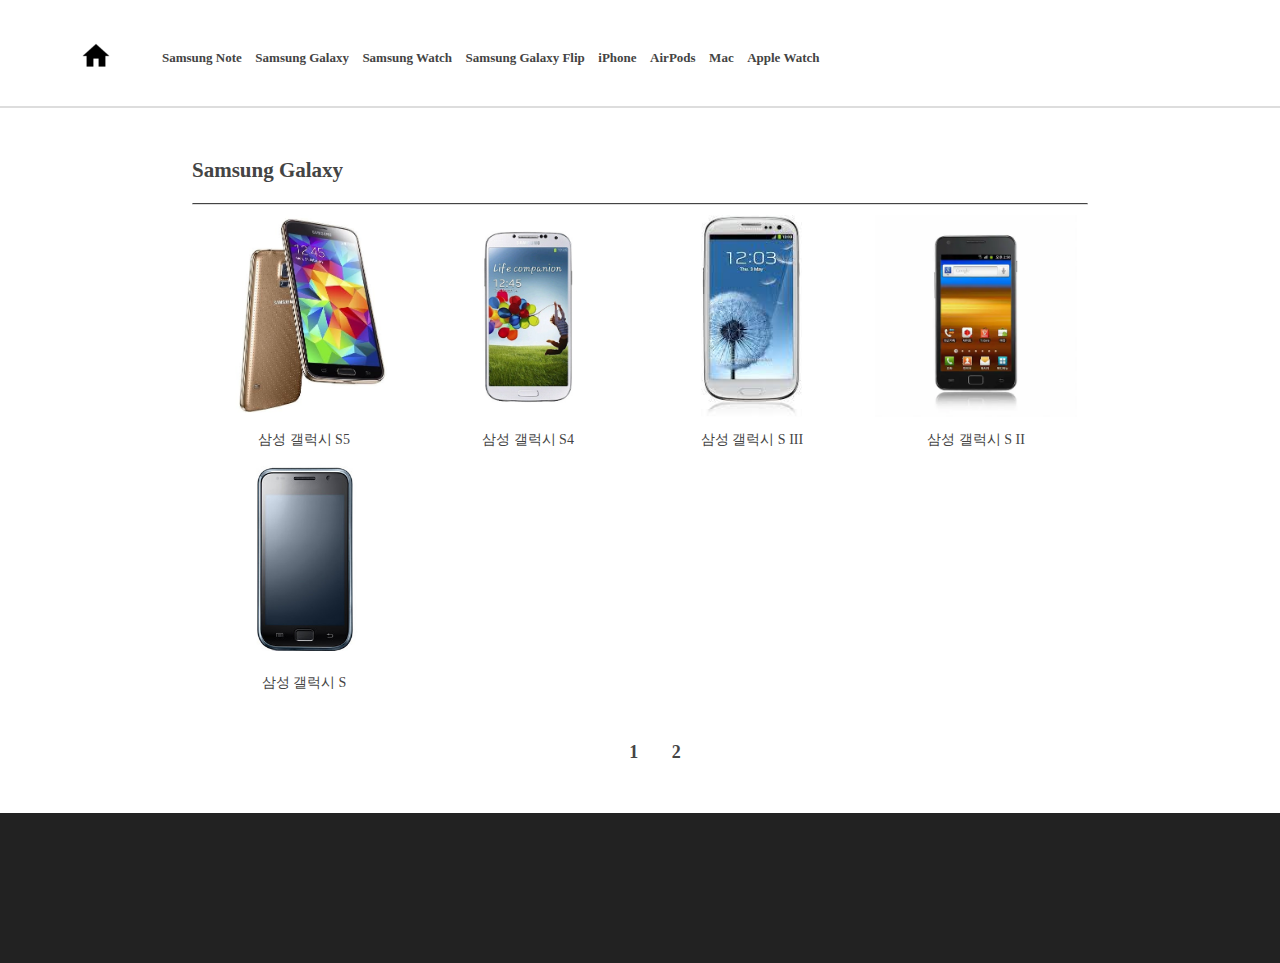
<file: SGp2.html>
<!DOCTYPE html>
<html lang="ko">
<head>
  <meta charset="UTF-8">
  <meta http-equiv="X-UA-Compatible" content="IE=edge">
  <meta name="viewport" content="width=device-width, initial-scale=1.0">
  <title>Samsung Galaxy</title>
  <link href="./css/common.css" rel="stylesheet" type="text/css">
  <link href="./css/header.css" rel="stylesheet" type="text/css">
  <link href="./css/SGF.css" rel="stylesheet" type="text/css">
</head>
<body>
  <div id="container">
    <header>
      <div id="header_left">
        <div id="main_logo"><a href="index.html"><img src="main_img/-home_90315.png"></a></div>
        <ul id="top_menu">
          <ul class="navi">
            <li><a href="./SN.html">Samsung Note</a></li>  
            <li><a href="./SG.html">Samsung Galaxy</a></li>
            <li><a href="./SW.html">Samsung Watch</a></li>
            <li><a href="./SGF.html">Samsung Galaxy Flip</a></li>
            <li><a href="./iP.html">iPhone</a></li>
            <li><a href="./iApod.html">AirPods</a></li>
            <li><a href="./iMac.html">Mac</a></li>
            <li><a href="./iAW.html">Apple Watch</a></li>
            
          </ul>
      </div> 
    </header>

    <main>
      <h2 id="title">Samsung Galaxy</h2>
      <div id="list_category">
      </div>
      <div id="goods_list">
        <ul>
          <li>
            <div class="goods_img"><a href="https://www.samsung.com/sec/support/model/SM-G906SSIESKO/"><img src="./Smg_img/SG5.jpg"></a></div>
            <div class="goods_name"><a href="#">삼성 갤럭시 S5</a></div>
          </li>
          <li>
            <div class="goods_img"><a href="https://www.samsung.com/sec/support/model/SHV-E330SBD1SO/"><img src="./Smg_img/SG4.jpg"></a></div>
            <div class="goods_name"><a href="#">삼성 갤럭시 S4</a></div>
          </li>
          <li>
            <div class="goods_img"><a href="https://www.expansys.co.kr/samsung-galaxy-s-iii-lte-i9305-s3-lte-16gb-241195/"><img src="./Smg_img/SG3.jpg"></a></div>
            <div class="goods_name"><a href="#">삼성 갤럭시 S III</a></div>
          </li>
          <li>
            <div class="goods_img"><a href="https://www.gsmarena.com/samsung_i9100_galaxy_s_ii-3621.php"><img src="./Smg_img/SG2.jpg"></a></div>
            <div class="goods_name"><a href="#">삼성 갤럭시 S II</a></div>
          </li>
          <li>
            <div class="goods_img"><a href="https://www.gsmarena.com/samsung_i9000_galaxy_s-3115.php"><img src="./Smg_img/SG.png"></a></div>
            <div class="goods_name"><a href="#">삼성 갤럭시 S</a></div>
          </li>
          <div class="clear"></div>
        </ul>
      </div>

      <div id="page_list">
        <span><a href="./SG.html">1</a></span>
        <span><a href="./SGp2.html">2</a></span>
      </div>
    </main>
    <div class="clear"></div>
    <footer>
    </footer>
  </div>
</body>
</html>
</file>
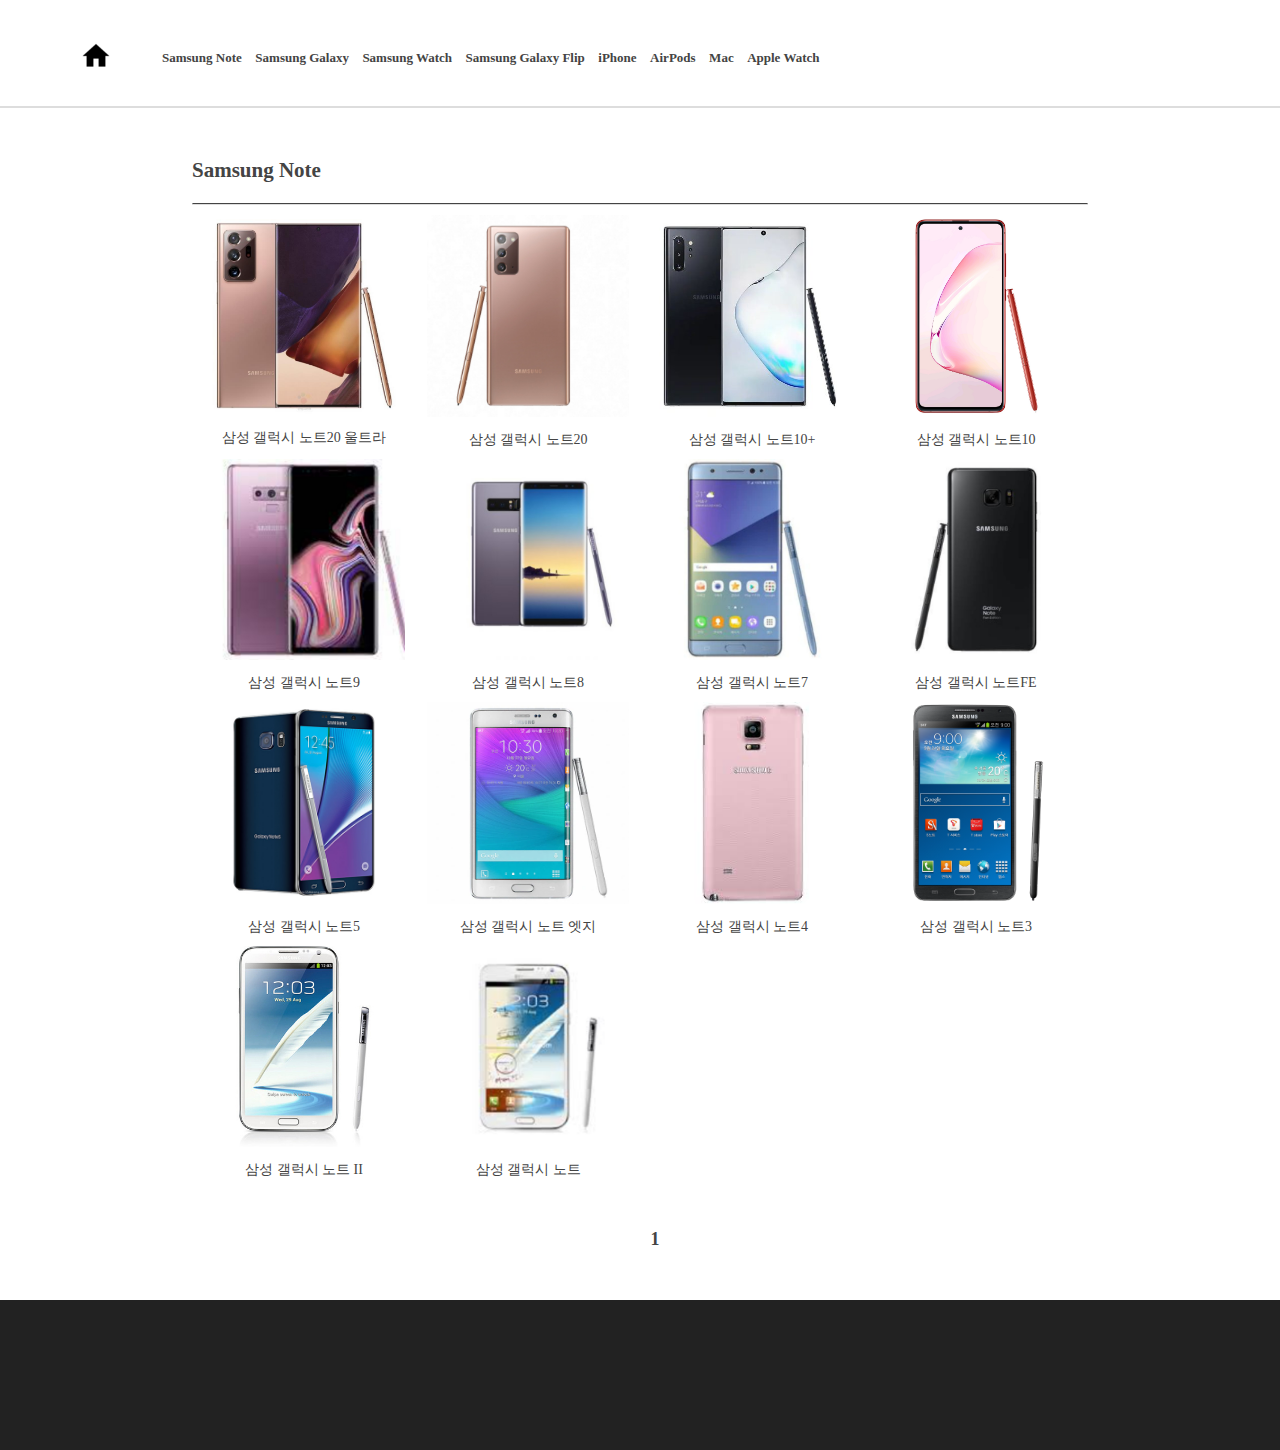
<file: SN.html>
<!DOCTYPE html>
<html lang="ko">
<head>
  <meta charset="UTF-8">
  <meta http-equiv="X-UA-Compatible" content="IE=edge">
  <meta name="viewport" content="width=device-width, initial-scale=1.0">
  <title>Samsung note</title>
  <link href="./css/common.css" rel="stylesheet" type="text/css">
  <link href="./css/header.css" rel="stylesheet" type="text/css">
  <link href="./css/SGF.css" rel="stylesheet" type="text/css">
</head>
<body>
  <div id="container">
    <header>
      <div id="header_left">
        <div id="main_logo"><a href="index.html"><img src="main_img/-home_90315.png"></a></div>
        <ul id="top_menu">
          <ul class="navi">
            <li><a href="./SN.html">Samsung Note</a></li>  
            <li><a href="./SG.html">Samsung Galaxy</a></li>
            <li><a href="./SW.html">Samsung Watch</a></li>
            <li><a href="./SGF.html">Samsung Galaxy Flip</a></li>
            <li><a href="./iP.html">iPhone</a></li>
            <li><a href="./iApod.html">AirPods</a></li>
            <li><a href="./iMac.html">Mac</a></li>
            <li><a href="./iAW.html">Apple Watch</a></li>
            
          </ul>
      </div>
    </header>

    <main>
      <h2 id="title">Samsung Note</h2>
      <div id="list_category">
      </div>
      <div id="goods_list">
        <ul>
          <li>
            <div class="goods_img"><a href="https://www.samsung.com/sec/smartphones/galaxy-note20/"><img src="./Smg_img/SN20U.jpg"></a></div>
            <div class="goods_name"><a href="#">삼성 갤럭시 노트20 울트라</a></div>
          </li>
          <li>
            <div class="goods_img"><a href="https://www.samsung.com/sec/smartphones/galaxy-note20/"><img src="./Smg_img/SN20.jpeg"></a></div>
            <div class="goods_name"><a href="#">삼성 갤럭시 노트20</a></div>
          </li>
          <li>
            <div class="goods_img"><a href="https://www.samsungsvc.co.kr/solution/25344"><img src="./Smg_img/SN10+.jpg"></a></div>
            <div class="goods_name"><a href="#">삼성 갤럭시 노트10+</a></div>
          </li>
          <li>
            <div class="goods_img"><a href="https://www.samsungsvc.co.kr/solution/25344"><img src="./Smg_img/SN10.jpg"></a></div>
            <div class="goods_name"><a href="#">삼성 갤럭시 노트10</a></div>
          </li>
          <div class="clear"></div>
          <li>
            <div class="goods_img"><a href="https://www.samsung.com/sec/galaxynote9/"><img src="./Smg_img/SN9_ccexpress.jpeg"></a></div>
            <div class="goods_name"><a href="#">삼성 갤럭시 노트9</a></div>
          </li>
          <li>
            <div class="goods_img"><a href="https://www.samsung.com/sec/support/model/SM-N950NZBASKO/"><img src="./Smg_img/SN8.jpeg"></a></div>
            <div class="goods_name"><a href="#">삼성 갤럭시 노트8</a></div>
          </li>
          <li>
            <div class="goods_img"><a href="https://www.samsung.com/sec/support/model/SM-N930SZSASKO/"><img src="./Smg_img/SN7_ccexpress.jpeg"></a></div>
            <div class="goods_name"><a href="#">삼성 갤럭시 노트7</a></div>
          </li>
          <li>
            <div class="goods_img"><a href="https://www.samsung.com/sec/support/model/SM-N935SZBASKO/"><img src="./Smg_img/SNFE_ccexpress.jpeg"></a></div>
            <div class="goods_name"><a href="#">삼성 갤럭시 노트FE</a></div>
          </li>
          <div class="clear"></div>
          <li>
            <div class="goods_img"><a href="https://www.samsung.com/sec/support/model/SM-N920SZDASKO/"><img src="./Smg_img/SN5.jpg"></a></div>
            <div class="goods_name"><a href="#">삼성 갤럭시 노트5</a></div>
          </li>
          <li>
            <div class="goods_img"><a href="https://matpon.tistory.com/234"><img src="./Smg_img/SNED.jpg"></a></div>
            <div class="goods_name"><a href="#">삼성 갤럭시 노트 엣지</a></div>
          </li>
          <li>
            <div class="goods_img"><a href="https://www.samsung.com/sec/support/model/SM-N910SZWESKO/"><img src="./Smg_img/SN4.jpg"></a></div>
            <div class="goods_name"><a href="#">삼성 갤럭시 노트4</a></div>
          </li>
          <li>
            <div class="goods_img"><a href="https://techda.tistory.com/30"><img src="./Smg_img/SN3.png"></a></div>
            <div class="goods_name"><a href="#">삼성 갤럭시 노트3</a></div>
          </li>
          <div class="clear"></div>
          <li>
            <div class="goods_img"><a href="https://matpon.tistory.com/166"><img src="./Smg_img/SN2.jpg"></a></div>
            <div class="goods_name"><a href="#">삼성 갤럭시 노트 II</a></div>
          </li>
          <li>
            <div class="goods_img"><a href="https://writerofsky.tistory.com/575"><img src="./Smg_img/SN.jpeg"></a></div>
            <div class="goods_name"><a href="#">삼성 갤럭시 노트</a></div>
          </li>
          <div class="clear"></div>
        </ul>
      </div>
      <div id="page_list">
        <span><a href="#">1</a></span>
      </div>
    </main>
    <div class="clear"></div>
    <footer>
    </footer>
  </div>
</body>
</html>
</file>
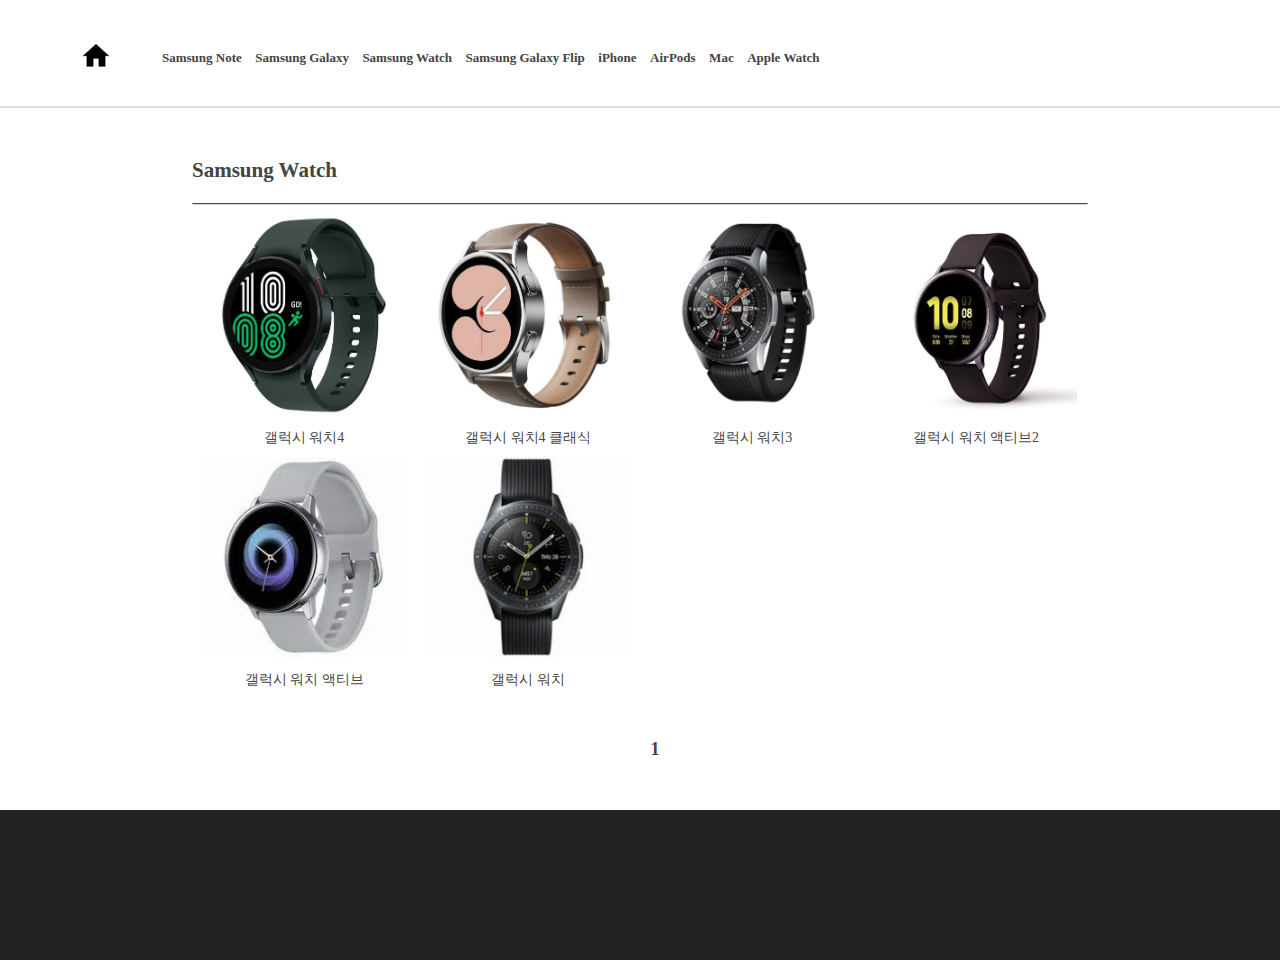
<file: SW.html>
<!DOCTYPE html>
<html lang="ko">
<head>
  <meta charset="UTF-8">
  <meta http-equiv="X-UA-Compatible" content="IE=edge">
  <meta name="viewport" content="width=device-width, initial-scale=1.0">
  <title>Samsung Watch</title>
  <link href="./css/common.css" rel="stylesheet" type="text/css">
  <link href="./css/header.css" rel="stylesheet" type="text/css">
  <link href="./css/SGF.css" rel="stylesheet" type="text/css">
</head>
<body>
  <div id="container">
    <header>
      <div id="header_left">
        <div id="main_logo"><a href="index.html"><img src="main_img/-home_90315.png"></a></div>
        <ul id="top_menu">
          <ul class="navi">
            <li><a href="./SN.html">Samsung Note</a></li>  
            <li><a href="./SG.html">Samsung Galaxy</a></li>
            <li><a href="./SW.html">Samsung Watch</a></li>
            <li><a href="./SGF.html">Samsung Galaxy Flip</a></li>
            <li><a href="./iP.html">iPhone</a></li>
            <li><a href="./iApod.html">AirPods</a></li>
            <li><a href="./iMac.html">Mac</a></li>
            <li><a href="./iAW.html">Apple Watch</a></li>
            
          </ul>
      </div>
    </header>

    <main>
      <h2 id="title">Samsung Watch</h2>
      <div id="list_category">
      </div>
      <div id="goods_list">
        <ul>
          <li>
            <div class="goods_img"><a href="https://www.samsung.com/sec/watches/all-watches/?galaxy-watch4"><img src="./Smg_img/Sw4_ccexpress.jpeg"></a></div>
            <div class="goods_name"><a href="#">갤럭시 워치4</a></div>
          </li>
          <li>
            <div class="goods_img"><a href="https://www.samsung.com/sec/watches/all-watches/?galaxy-watch4-classic"><img src="./Smg_img/Sw4C_ccexpress.jpeg"></a></div>
            <div class="goods_name"><a href="#">갤럭시 워치4 클래식</a></div>
          </li>
          <li>
            <div class="goods_img"><a href="https://www.samsung.com/sec/watches/all-watches/?galaxy-watch3"><img src="./Smg_img/Sw3_ccexpress_ccexpress.png"></a></div>
            <div class="goods_name"><a href="#">갤럭시 워치3</a></div>
          </li>
          <li>
            <div class="goods_img"><a href="https://www.samsung.com/sec/watches/all-watches/?galaxy-watch3+galaxy-watch-active2"><img src="./Smg_img/SwA2_ccexpress_ccexpress.jpeg"></a></div>
            <div class="goods_name"><a href="#">갤럭시 워치 액티브2</a></div>
          </li>
          <div class="clear"></div>
          <li>
            <div class="goods_img"><a href="https://www.samsungsvc.co.kr/solution/22478"><img src="./Smg_img/SwA_ccexpress.jpeg"></a></div>
            <div class="goods_name"><a href="#">갤럭시 워치 액티브</a></div>
          </li>
          <li>
            <div class="goods_img"><a href="#"><img src="./Smg_img/Sw_ccexpress.jpeg"></a></div>
            <div class="goods_name"><a href="#">갤럭시 워치</a></div>
          </li>
          <div class="clear"></div>
        </ul>
      </div>
      <div id="page_list">
        <span><a href="#">1</a></span>
      </div>
    </main>
    <div class="clear"></div>
    <footer>
    </footer>
  </div>
</body>
</html>
</file>
<file: css/common.css>
* {
  margin: 0;
  padding: 0;
}
body {
  font-family: "맑은 고딕", "돋움";
  font-size: 14px;
  color: #444;
}
ul {
  list-style: none;
}
.clear {
  clear: both;
}
#wrap {
  width: 100%;
  margin: 0 auto;
}
footer {
  width: 100%;
  height: 150px;
  background-color: #222;
  color: #eee;
}
</file>
<file: css/header.css>
* {
  margin: 0;
  padding: 0;
}
header {
  width: 100%;
  padding-bottom: 30px;
  border-bottom: solid 2px #ddd;
}
header #header_left {
  display: inline-flex;
}
header #header_right {
  display: inline-flex;
}
header #header_left #main_logo {
  float: left;
  margin: 40px 0 0 80px;
}
header #header_left #top_menu {
  float: left;
  margin: 50px 0 0 40px;
}
header #header_left #top_menu li {
  display: inline-block;
  margin-left: 10px;
  font-size: 13px;
}
header #header_left #top_menu a:link {
  text-decoration: none;
  color: #444;
  font-weight: bold;
}
header #header_left #top_menu a:hover {
  text-decoration: none;
  color: #444;
  font-weight: bold;
}
header #header_left #top_menu a:visited {
  text-decoration: none;
  color: #444;
  font-weight: bold;
}
header #header_left #top_menu a:active {
  text-decoration: none;
  color: #444;
  font-weight: bold;
}
</file>
<file: css/SGF.css>
main {
  width: 70%;
  margin: 0 auto;
}
main #title {
  margin-top: 50px;
}
main #banner {
  width: 100%;
  margin-top: 20px;
}
main #banner img {
  width: 100%;
}
main #list_category {
  margin-top: 20PX;
  border: solid 1px #ddd;
  border-top: solid 1px #444;
}
main #list_category li {
  display: inline-block;
  line-height: 50px;
  margin: auto 30px;
}
main #list_category li a:link {
  text-decoration: none;
  font-size: 13px;
  color: #444;
}
main #list_category li a:hover {
  text-decoration: none;
  font-size: 13px;
  color: #444;
}
main #list_category li a:visited {
  text-decoration: none;
  font-size: 13px;
  color: #444;
}
main #list_category li a:active {
  text-decoration: none;
  font-size: 13px;
  color: #444;
}
main #goods_list {
  width: 100%;
}
main #goods_list li {
  width: 25%;
  text-align: center;
  float: left;
}
main #goods_list .goods_img {
  width: 90%;
  margin: 10px auto;
}
main #goods_list .goods_img img {
  width: 100%;
}
main #goods_list li a:link, a:hover, a:visited, a:link {
  text-decoration: none;
  color: #444;
}
main #page_list {
  width: 100%;  
  margin: 50px auto;
  text-align: center;
}
main #page_list span {
  font-size: 18px;
  font-weight: bold;
  margin-left: 30px;
}
.uptitle{
	margin-top:30px;
	text-align:center; 
	line-height:16px; 
	font-size:20px; 
	font-weight:bold;
}
</file>
